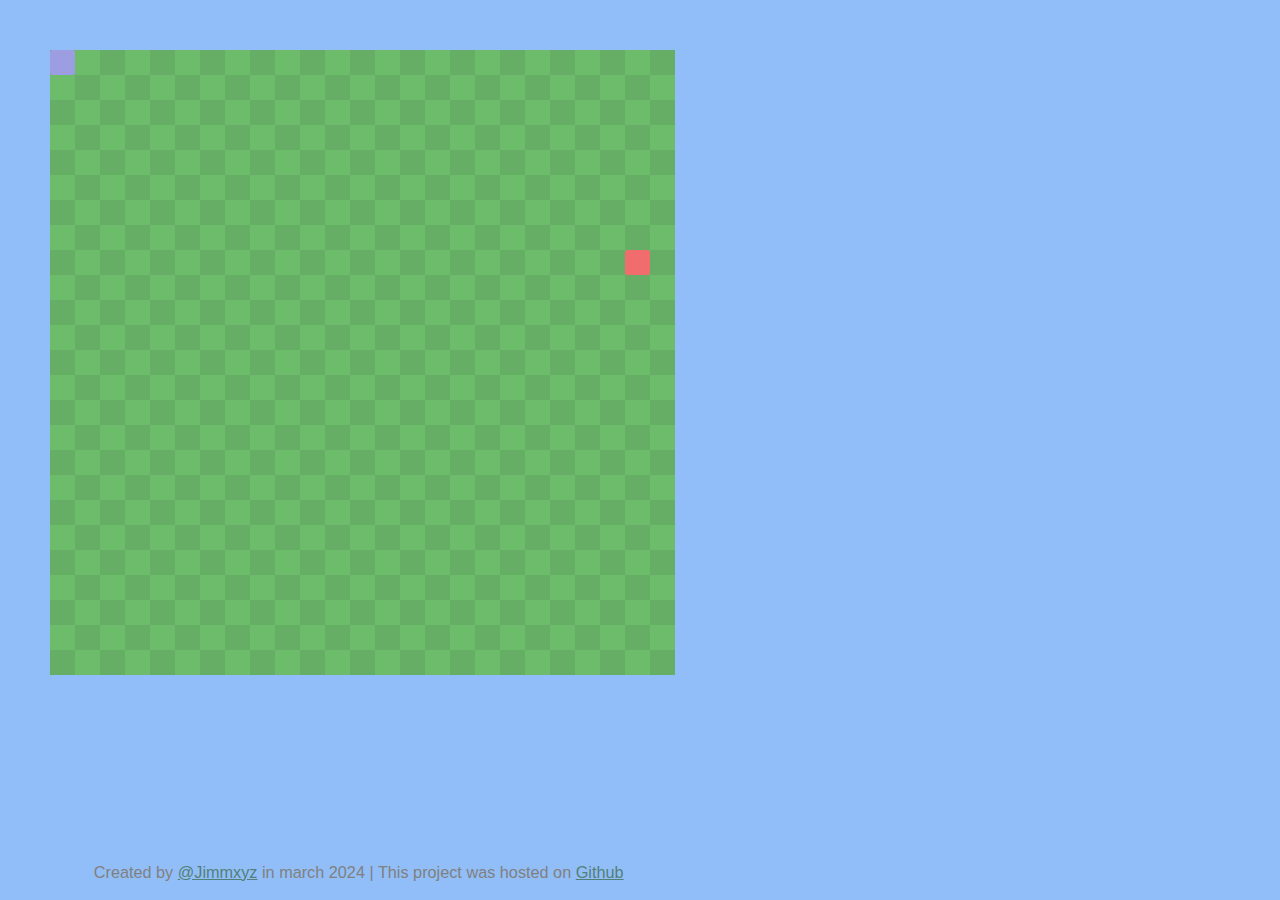
<file: index.html>
<!doctype html>
<html lang="en">
  <head>
    <script src="script.js" defer></script>
    <link href="grid.css" rel="stylesheet">
    <title>Snake</title>
    <meta charset="UTF-8"/>
    <link rel="icon" type="image/png" href="FaviconSnake.png">
    <meta name="viewport" content="width=device-width, initial-scale=0.5">
  </head>

  <body>
    <div id="timeContainer"></div>
    <div id="AppleCount"></div>
    <div>
      <div id="container">
        <div id="backgroundContainer"></div>
        <div id="head" class="snakeBody"></div>
        <div id="Apple" class="apple"></div>
      </div>
    </div>
    <div>
      <p id="Credit">Created by <a href="https://github.com/Jimmxyz">@Jimmxyz</a> in march 2024 | This project was hosted on <a href="https://github.com/Jimmxyz">Github</a></p>
    </div>


  </body>
</html>
</file>
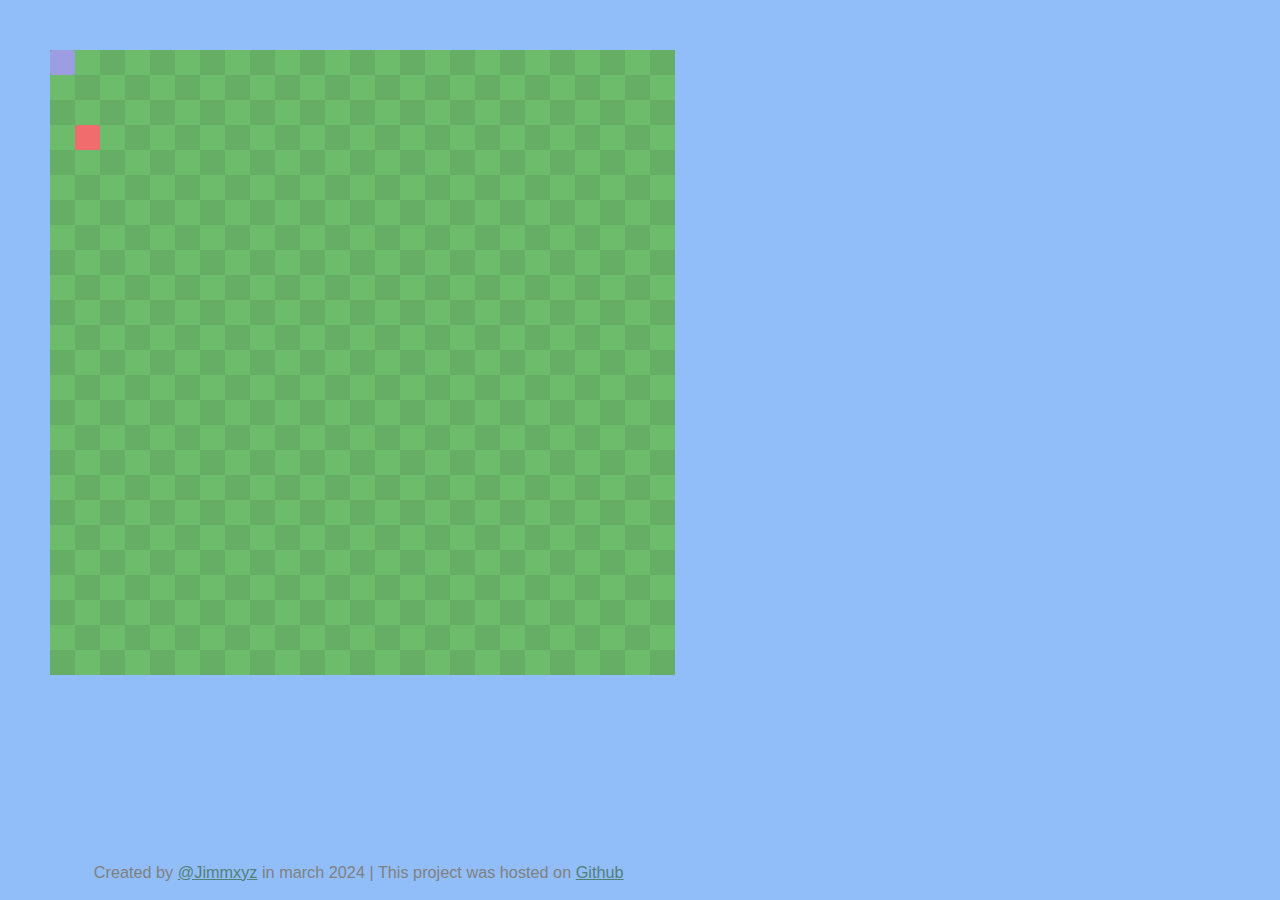
<file: main.html>
<!doctype html>
<html lang="en">
  <head>
    <script src="script.js" defer></script>
    <link href="grid.css" rel="stylesheet">
    <title>Snake Legacy</title>
  </head>

  <body>
    <div id="timeContainer"></div>
    <div id="AppleCount"></div>
    <div>
      <div id="container">
        <div id="backgroundContainer"></div>
        <div id="head" class="snakeBody"></div>
        <div id="Apple" class="apple"></div>
      </div>
    </div>
    <div>
      <p id="Credit">Created by <a href="https://github.com/Jimmxyz">@Jimmxyz</a> in march 2024 | This project was hosted on <a href="https://github.com/Jimmxyz">Github</a></p>
    </div>


  </body>
</html>
</file>
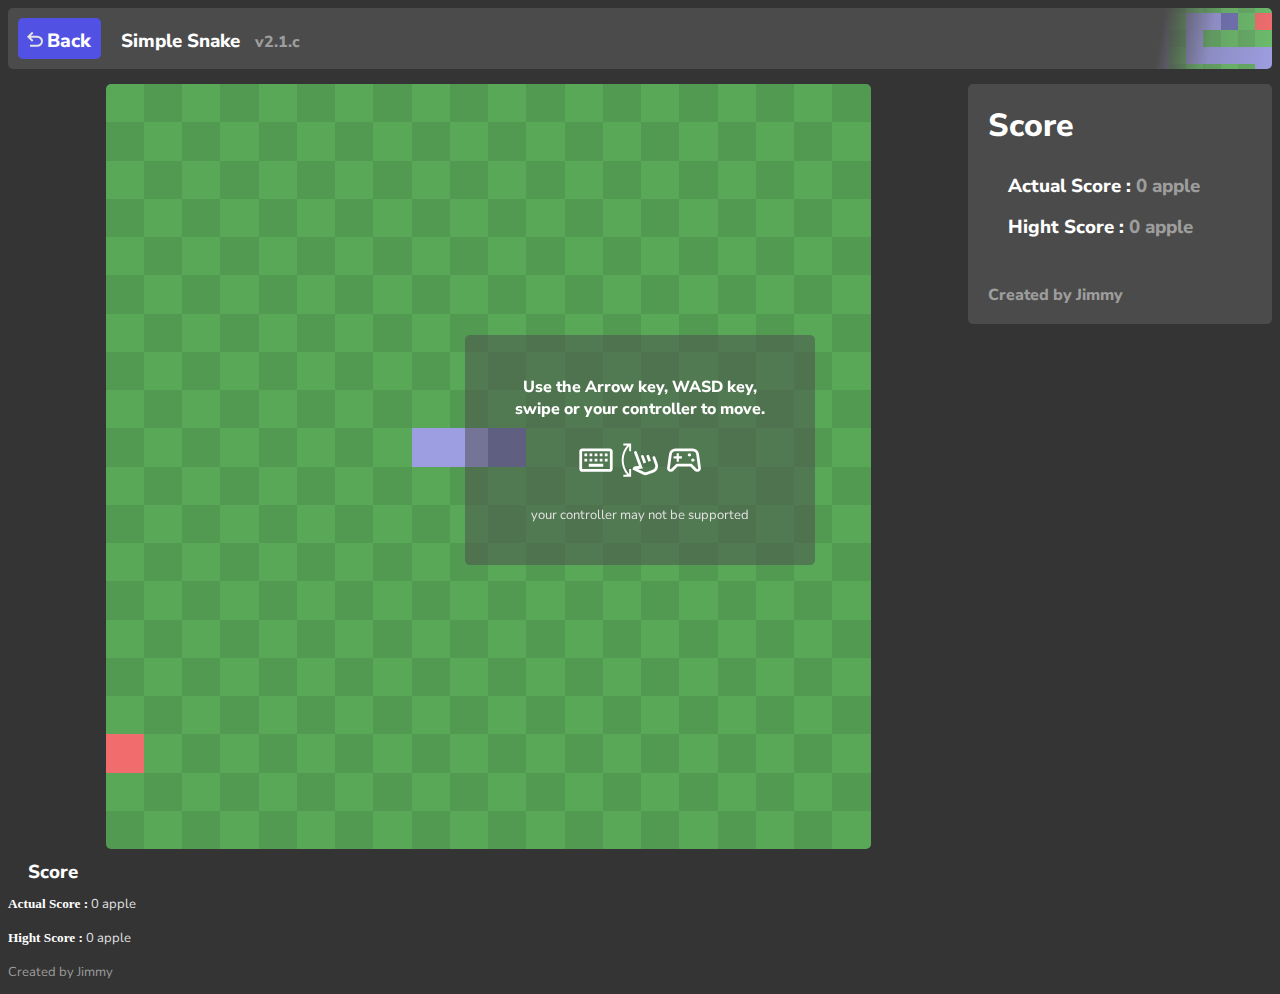
<file: game/game.html>
<!DOCTYPE html>
<html lang="en">
<head>
    <!-- meta -->
    <meta charset="UTF-8">
    <meta name="viewport" content="width=device-width, initial-scale=1.0">
    <!-- CSS Link -->
    <link rel="stylesheet" href="./style.css">
    <!-- JS Link -->
    <script src="./script.js" defer></script>
    <!-- Google Font Link -->
    <link href="https://fonts.googleapis.com/css2?family=Nunito+Sans:ital,opsz,wght@0,6..12,200..1000;1,6..12,200..1000&display=swap" rel="stylesheet">
    <!-- Other -->
     <link rel="icon" type="image/png" href="../FaviconSnake.png">
    <title>Simple Snake</title>
</head>
<body>
    <header>
        <button class="btn" onclick="backToHome()"><svg xmlns="http://www.w3.org/2000/svg" height="24px" viewBox="0 -1150 960 960" width="24px" fill="#e3e3e3"><path d="M280-200v-80h284q63 0 109.5-40T720-420q0-60-46.5-100T564-560H312l104 104-56 56-200-200 200-200 56 56-104 104h252q97 0 166.5 63T800-420q0 94-69.5 157T564-200H280Z"/></svg>Back</button>
        <h3>Simple Snake</h3>
        <p style="padding: 5px; margin-top: 8px;">v2.1.c</p>
    </header>
    <div id="main">
        <section id="game">
            <div id="game_screen">
                <div id="game_area">

                </div>
            </div>
            <div id="game_info">
                <h1>Score</h1>
                <h3>Actual Score : <p style="display: inline;" id="act">0 apple</p></h3>
                <h3>Hight Score : <p style="display: inline;" id="hig">0 apple</p></h3>
                <br>
                <p>Created by Jimmy</p>
            </div>
        </section>
        <div id="game_info_mobile">
            <h3>Score</h3>
            <h5 style="margin: 0px; padding: 0px; color: #ffffff;">Actual Score : <p style="display: inline; font-weight: 400; font-size: small; color: rgb(226, 226, 226);" id="act_mob">0 apple</h5></p>
            <h5 style="margin: 0px; padding: 0px; color :#ffffff;">Hight Score : <p style="display: inline; font-weight: 400; font-size: small; color: rgb(226, 226, 226);" id="hig_mob">0 apple</h5></p>
            <p style="font-weight: 400; font-size: small;">Created by Jimmy</p>
        </div>
    </div>
    <div id="tuto"><h4 style="margin-bottom: 0px;">Use the Arrow key, WASD key,<br>swipe or your controller to move.</h4>
            <div id="keyIcon">
                <svg xmlns="http://www.w3.org/2000/svg" height="40px" viewBox="0 -960 960 960" width="40px" fill="#FFFFFF"><path d="M146.67-200q-27 0-46.84-20.17Q80-240.33 80-266.67v-426.66q0-27 19.83-46.84Q119.67-760 146.67-760h666.66q27 0 46.84 19.83Q880-720.33 880-693.33v426.66q0 26.34-19.83 46.5Q840.33-200 813.33-200H146.67Zm0-66.67h666.66v-426.66H146.67v426.66Zm160-56.66h346.66V-390H306.67v66.67ZM202-446.67h66.67v-66.66H202v66.66Zm122.67 0h66.66v-66.66h-66.66v66.66Zm122 0h66.66v-66.66h-66.66v66.66Zm122.66 0H636v-66.66h-66.67v66.66Zm122 0H758v-66.66h-66.67v66.66ZM202-570h66.67v-66.67H202V-570Zm122.67 0h66.66v-66.67h-66.66V-570Zm122 0h66.66v-66.67h-66.66V-570Zm122.66 0H636v-66.67h-66.67V-570Zm122 0H758v-66.67h-66.67V-570ZM146.67-266.67v-426.66 426.66Z"/></svg>
                <svg xmlns="http://www.w3.org/2000/svg" height="40px" viewBox="0 -960 960 960" width="40px" fill="#FFFFFF"><path d="M80-80v-46.67h89q-61-76-95-165.66Q40-382 40-480q0-98 34-187.67 34-89.66 95-165.66H80V-880h186.67v186.67H220v-127.34q-62.67 72-98 158.67-35.33 86.67-35.33 182T122-298q35.33 86.67 98 158.67v-127.34h46.67V-80H80Zm570-46.33q-21 8-43.5 7.16-22.5-.83-43.17-11.16L298-253.67l10.67-30.66q6.66-19.34 22-31.5Q346-328 366.67-330l88.66-7L340-652.67q-5.33-13.33.67-25.16 6-11.84 19.33-17.17 13.33-5.33 25.5.67T403-675l145.33 398.33-118.66 10.34L592-190.67q8.33 3.67 17.67 3.84 9.33.16 17.66-2.5L785.67-247q36.33-13 52.66-48.17 16.34-35.16 3.34-71.5L782-529.33q-5.33-13.34.67-25.5 6-12.17 19.33-17.5 13.33-5.34 25.5.66t17.5 19.34l59 162.66q23 63-4.5 122.5t-90.5 82.5l-159 58.34Zm-85.33-274.34-56.67-157q-5.33-13.33.67-25.16 6-11.84 19.33-17.17 13.33-5.33 25.17.67 11.83 6 17.16 19.33l57 156.67-62.66 22.66ZM681-443l-43-119q-5.33-13.33.67-25.5T658-605q13.33-5.33 25.17.67 11.83 6 17.16 19.33L744-465.67 681-443Zm6.67 98.67Z"/></svg>
                <svg xmlns="http://www.w3.org/2000/svg" height="40px" viewBox="0 -960 960 960" width="40px" fill="#FFFFFF"><path d="M158.67-200q-42.34 0-66-28.83Q69-257.67 75.33-304.67l46-323.33q8.34-55.33 50.84-93.67Q214.67-760 270-760h420.67q55.33 0 97.83 38.33Q831-683.33 839.33-628l45.34 323.33q6.33 47-17.34 75.84-23.66 28.83-66 28.83-22.33 0-39-7.5-16.66-7.5-29-19.83L634-326.67H326l-99.33 99.34q-12.34 12.33-29 19.83-16.67 7.5-39 7.5ZM176-271.33l122-122h364l122 122q4 4 17.33 8 9.67 0 14.84-8.17 5.16-8.17 3.16-17.83L772.67-618q-4.67-33-28.34-54.17-23.66-21.16-53.66-21.16H269.33q-30 0-53.66 21.16Q192-651 187.33-618l-46.66 328.67q-2 9.66 3.16 17.83 5.17 8.17 14.84 8.17 5.33 0 17.33-8ZM693.33-440q16.34 0 28.17-11.83 11.83-11.84 11.83-28.17 0-16.33-11.83-28.17Q709.67-520 693.33-520q-16.33 0-28.16 11.83-11.84 11.84-11.84 28.17 0 16.33 11.84 28.17Q677-440 693.33-440ZM610-566.67q16.33 0 28.17-11.83Q650-590.33 650-606.67q0-16.33-11.83-28.16-11.84-11.84-28.17-11.84-16.33 0-28.17 11.84Q570-623 570-606.67q0 16.34 11.83 28.17 11.84 11.83 28.17 11.83ZM303.33-443.33h53.34v-73.34H430V-570h-73.33v-73.33h-53.34V-570H230v53.33h73.33v73.34ZM480-478.67Z"/></svg>
            </div>
    <p style="font-weight: 400; font-size: small; color: rgb(226, 226, 226); margin-bottom: 41.28px; margin-top: 21.28px;">your controller may not be supported</p></div>
</body>
</html>
</file>
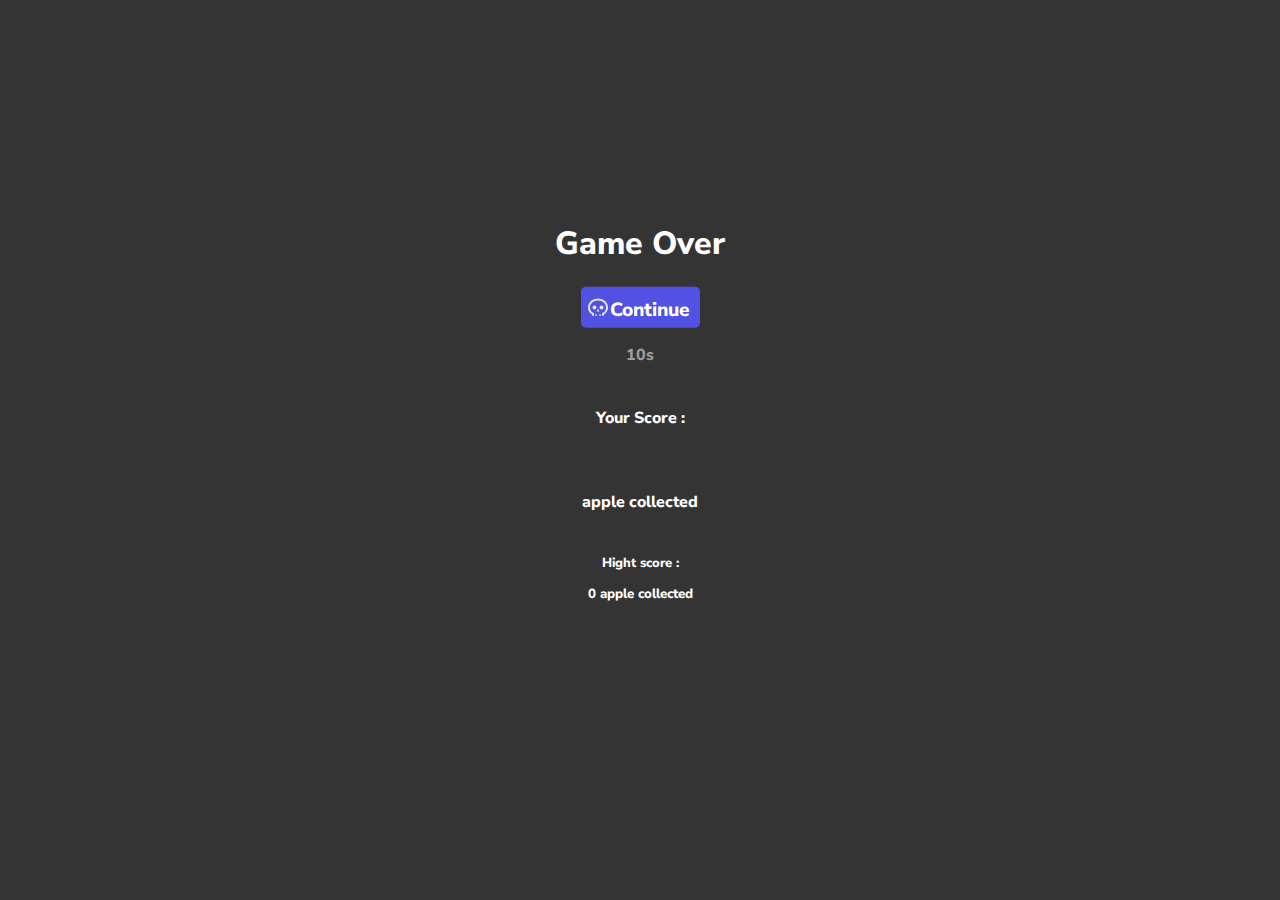
<file: game/gameOver.html>
<!DOCTYPE html>
<html lang="en">
<head>
    <meta charset="UTF-8">
    <meta name="viewport" content="width=device-width, initial-scale=1.0">
    <link rel="stylesheet" href="./style.css">
    <link rel="icon" type="image/png" href="FaviconSnake.png">
    <link href="https://fonts.googleapis.com/css2?family=Nunito+Sans:ital,opsz,wght@0,6..12,200..1000;1,6..12,200..1000&display=swap" rel="stylesheet">
    <title>Simple Snake</title>
</head>
<body>
    <script>
        function backToHome(){
            window.location.replace("../index.html");
        }
        function clearData(){
            if(confirm("Are you sure to delete your data ?\n\nThe following data will be erased :\n- High Score")){
                localStorage.clear()
                alert("Your data was succesfuly erased.")
            }
        }
        document.addEventListener('DOMContentLoaded', () => {
            document.getElementById('score').innerHTML = localStorage.getItem('SCORE')
            document.getElementById('higShow').innerHTML = localStorage.getItem('HIGH_SCORE') + " apple collected"
            let sec = 10
            setInterval(() => {
                document.getElementById('time').innerHTML = sec+"s"
                if(sec === 0 || sec < 0){
                    window.location.replace("../index.html");
                }
                sec--;
            }, 1000)
        })  
    </script>
    <div id="menu">
        <h1 style="margin-top: 21.44px;">Game Over</h1>
        <button class="btn" onclick="backToHome()"><svg xmlns="http://www.w3.org/2000/svg" height="24px" viewBox="0 -1150 960 960" width="24px" fill="#e3e3e3"><path d="M240-80v-170q-39-17-68.5-45.5t-50-64.5q-20.5-36-31-77T80-520q0-158 112-259t288-101q176 0 288 101t112 259q0 42-10.5 83t-31 77q-20.5 36-50 64.5T720-250v170H240Zm80-80h40v-80h80v80h80v-80h80v80h40v-142q38-9 67.5-30t50-50q20.5-29 31.5-64t11-74q0-125-88.5-202.5T480-800q-143 0-231.5 77.5T160-520q0 39 11 74t31.5 64q20.5 29 50.5 50t67 30v142Zm100-200h120l-60-120-60 120Zm-80-80q33 0 56.5-23.5T420-520q0-33-23.5-56.5T340-600q-33 0-56.5 23.5T260-520q0 33 23.5 56.5T340-440Zm280 0q33 0 56.5-23.5T700-520q0-33-23.5-56.5T620-600q-33 0-56.5 23.5T540-520q0 33 23.5 56.5T620-440ZM480-160Z"/></svg>Continue</button>
        <p id="time">10s</p>
        <div id="scoreShow">
            <h4>Your Score : <h1 id="score"></h1> <h4>apple collected</h4></h4>
        </div>
        <div id="highScoreShow"><p style="color: rgb(255, 255, 255); font-size: small;">Hight score : </p><p id="higShow" style="color: rgb(255, 255, 255); font-size: smaller;">20 apple collected</p></div>
    </div>
</body>
</html>
</file>
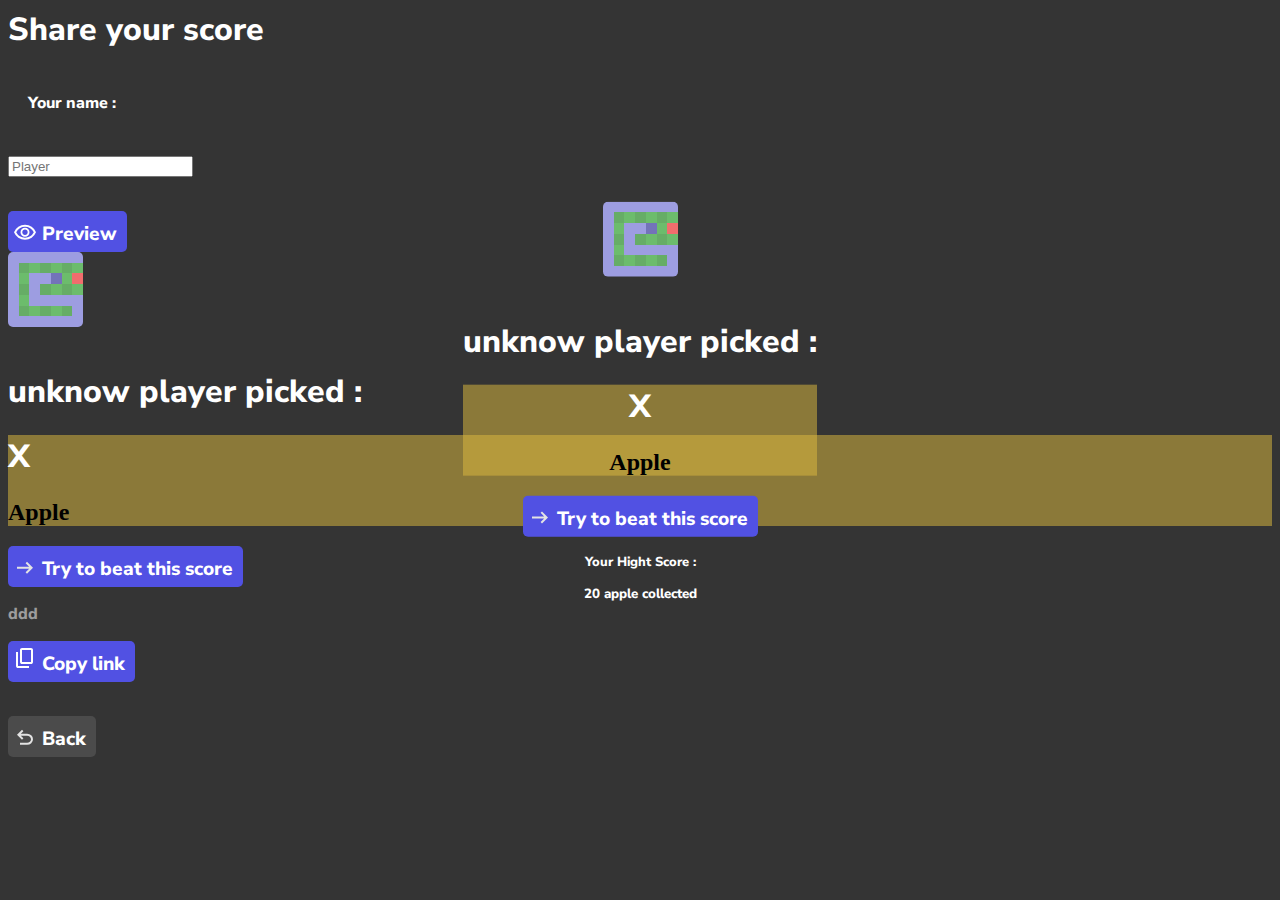
<file: share/share.html>
<!DOCTYPE html>
<html lang="en">
<head>
    <meta charset="UTF-8">
    <meta name="viewport" content="width=device-width, initial-scale=1.0">
    <link rel="stylesheet" href="../game/style.css">
    <link rel="icon" type="image/png" href="../FaviconSnake.png">
    <script src="./share.js" defer></script>
    <link href="https://fonts.googleapis.com/css2?family=Nunito+Sans:ital,opsz,wght@0,6..12,200..1000;1,6..12,200..1000&display=swap" rel="stylesheet">
    <title>Simple Snake | Share your score</title>
</head>
<body>
    <section id="setup">
        <div id="menuSetUp">
            <h1>Share your score</h1>
            <h4>Your name :</h4>
            <input id="nameArea" type="text" minlength="3" maxlength="20" id="name" placeholder="Player">
            <p id="errorText" style="color: rgb(241, 109, 109);"></p>
            <br>
            <div>
                <button class="btn" onclick="previewIT()" id="previewBTN"><svg xmlns="http://www.w3.org/2000/svg" height="24px" viewBox="0 -1150 960 960" width="24px" fill="#FFFFFF"><path d="M480-320q75 0 127.5-52.5T660-500q0-75-52.5-127.5T480-680q-75 0-127.5 52.5T300-500q0 75 52.5 127.5T480-320Zm0-72q-45 0-76.5-31.5T372-500q0-45 31.5-76.5T480-608q45 0 76.5 31.5T588-500q0 45-31.5 76.5T480-392Zm0 192q-146 0-266-81.5T40-500q54-137 174-218.5T480-800q146 0 266 81.5T920-500q-54 137-174 218.5T480-200Zm0-300Zm0 220q113 0 207.5-59.5T832-500q-50-101-144.5-160.5T480-720q-113 0-207.5 59.5T128-500q50 101 144.5 160.5T480-280Z"/></svg> Preview</button>
                <div id="preview">
                <img src="../FaviconSnake.png" style="image-rendering: pixelated; border-radius: 5px;" width="75" height="75">
                <br>
                <br>
                <p></p>
                <h1 style="margin-top: 21.44px;"><span id="playerNamePre">unknow player</span> picked :</h1>
                <div id="scoreShow" style="background-color: rgba(218, 184, 63, 0.527);">
                    <h2><h1 id="scorePre">X</h1> <h2>Apple</h2></h2>
                </div>
                <button class="btn"><svg xmlns="http://www.w3.org/2000/svg" height="24px" viewBox="0 -1150 960 960" width="24px" fill="#e3e3e3"><path d="m560-240-56-58 142-142H160v-80h486L504-662l56-58 240 240-240 240Z"/></svg> Try to beat this score</button>
                </div>
                <p id="link">ddd</p>
                <button class="btn" onclick="copy()" id="share"><svg xmlns="http://www.w3.org/2000/svg" height="24px" viewBox="0 -960 960 960" width="24px" fill="#FFFFFF"><path d="M360-240q-33 0-56.5-23.5T280-320v-480q0-33 23.5-56.5T360-880h360q33 0 56.5 23.5T800-800v480q0 33-23.5 56.5T720-240H360Zm0-80h360v-480H360v480ZM200-80q-33 0-56.5-23.5T120-160v-560h80v560h440v80H200Zm160-240v-480 480Z"/></svg> Copy link</button>
                <p></p>
                <br>
                <button class="btn" onclick="back()" id="back" style="background-color: rgb(75, 75, 75);"><svg xmlns="http://www.w3.org/2000/svg" height="24px" viewBox="0 -1150 960 960" width="24px" fill="#e3e3e3"><path d="M280-200v-80h284q63 0 109.5-40T720-420q0-60-46.5-100T564-560H312l104 104-56 56-200-200 200-200 56 56-104 104h252q97 0 166.5 63T800-420q0 94-69.5 157T564-200H280Z"/></svg> Back</button>
            </div>
        </div>
    </section>
    <section id="show">
        <div id="menu">
            <img src="../FaviconSnake.png" style="image-rendering: pixelated; border-radius: 5px;" width="75" height="75">
            <br>
            <br>
            <p></p>
            <h1 style="margin-top: 21.44px;"><span id="playerName">unknow player</span> picked :</h1>
            <div id="scoreShow" style="background-color: rgba(218, 184, 63, 0.527);">
                <h2><h1 id="score">X</h1> <h2>Apple</h2></h2>
            </div>
            <button class="btn" onclick="tryIT()"><svg xmlns="http://www.w3.org/2000/svg" height="24px" viewBox="0 -1150 960 960" width="24px" fill="#e3e3e3"><path d="m560-240-56-58 142-142H160v-80h486L504-662l56-58 240 240-240 240Z"/></svg> Try to beat this score</button>
            <p></p>
            <div id="highScoreShow"><p style="color: rgb(255, 255, 255); font-size: small;">Your Hight Score : </p><p id="higShow" style="color: rgb(255, 255, 255); font-size: smaller;">20 apple collected</p></div>
        </div>
    </section>
</body>
</html>
</file>
<file: grid.css>
body{
    margin:0px;
    background-color: rgb(145, 190, 249);
}
#container {
    margin-top: 40px;
    margin-left: 40px;
    width: 500px;
    height: 500px;
    background-color: rgb(108, 188, 108);
}
#head{
    background-color: rgb(115, 115, 185) !important;
}
.snakeBody{
    position: absolute;
    width: 20px;
    height: 20px;
    border-radius: 10%;
    background-color: rgb(157, 157, 225);
}
.apple{
    position: absolute;
    width: 20px;
    height: 20px;
    border-radius: 10%;
    background-color: rgb(241, 109, 109);
}
#Scored{
    margin: 0px;
    background-color: rgb(141, 177, 81);
    width: 500px;
    height: 50px;
}
.backgroundsSquare{
    position: absolute;
    width: 20px;
    height: 20px;
    background-color: rgb(102, 173, 102);
}
#Credit{
    position: absolute;
    margin-top: 150px;
    margin-left: 75px;
    color: gray;
    font-family: Helvetica ;
    font-size: small;
}
a:link{
    color: #528078;
}
a:visited{
    color: #528078;
}
.timeSpeedrunShow{
    position: absolute;
    text-align: left;
    margin-top: 500px;
    margin-left: 40px;
    font-family: "IBM Plex Sans", sans-serif;
    font-weight: 500;
    font-style: normal;
    font-size:normal;
    color: rgb(89, 120, 163)
}
.AppleCountShow{
    position: absolute;
    text-align: left;
    margin-top: 520px;
    margin-left: 40px;
    font-family: "IBM Plex Sans", sans-serif;
    font-weight: 500;
    font-style: normal;
    font-size:normal;
    color: rgb(89, 120, 163)
}
@media only screen and (max-width: 300px) {
    body {
        zoom: 0.75;
        -moz-transform: scale(0.25); /* Firefox */
    }
}
@media only screen and (min-width: 301px) and (max-width: 400px) {
    body {
        zoom: 1;
        -moz-transform: scale(1); /* Firefox */
    }
}
@media only screen and (min-width: 401px) {
    body {
        zoom: 1.25;
        -moz-transform: scale(1.25); /* Firefox */
    }
}
</file>
<file: game/style.css>
body{
    background-color: rgb(52, 52, 52);
}
h1{
    color: rgb(255, 255, 255);
    margin-top: 0px;
    font-family: "Nunito Sans", serif;
    font-optical-sizing: auto;
    font-weight: 800;
    font-style: normal;
    font-variation-settings:
      "wdth" 100,
      "YTLC" 500;
}
h3{
    color: rgb(255, 255, 255);
    font-family: "Nunito Sans", serif;
    font-optical-sizing: auto;
    font-weight: 800;
    font-style: normal;
    font-variation-settings:
      "wdth" 100,
      "YTLC" 500;
      padding: 5px;
      margin: 5px;
      margin-left: 15px;
}
h4{
    color: rgb(255, 255, 255);
    font-family: "Nunito Sans", serif;
    font-optical-sizing: auto;
    font-weight: 800;
    font-style: normal;
    font-variation-settings:
      "wdth" 100,
      "YTLC" 500;
    padding: 20px;
}
p{
    color: rgb(157, 157, 157);
    font-family: "Nunito Sans", serif;
    font-optical-sizing: auto;
    font-weight: 800;
    font-style: normal;
    font-variation-settings:
      "wdth" 100,
      "YTLC" 500;
}
a:visited{
    color: rgb(157, 157, 157);
}
a{
    color: rgb(157, 157, 157);
}
a:hover{
    color: rgb(109, 109, 225);
}
#menu{
    position: absolute;
    top: 50%;
    left: 50%;
    transform: translate(-50%, -60%);
    text-align: center;
    align-content: center;
}
header{
    padding: 10px;
    border-radius: 5px;
    display: flex;
    flex-direction: row;
    height: 41px;
    background-image:
        linear-gradient(280deg, 
            transparent 0%, 
            rgba(75, 75, 75, 0.2) 50%,
            rgba(75, 75, 75, 0.4) 60%,
            rgba(75, 75, 75, 0.6) 70%,
            rgba(75, 75, 75, 0.8) 80%,
            rgba(75, 75, 75, 1.0) 90%
        ),
        url('../FaviconSnake.png');    background-color: rgb(75, 75, 75);
    background-size: 120px;
    image-rendering: pixelated;
    background-position: right;
    background-repeat: no-repeat;
    transition: ease 0.2s;
}
header:hover{
    background-size: 200px;
    transition: ease 0.2s;
}
.btn{
    background-color: rgb(81, 81, 227);
    border: 0px;
    border-radius: 5px;
    padding: 5px;
    padding-right: 10px;
    color: rgb(255, 255, 255);
    font-family: "Nunito Sans", serif;
    font-optical-sizing: auto;
    font-weight: 800;
    font-style: normal;
    font-size: larger;
    font-variation-settings:
      "wdth" 100,
      "YTLC" 500;
    transition: transform 0.3s ease, box-shadow 0.3s ease;
}
.btn:hover {
    transform: scale(1.1);
    box-shadow: 0 5px 15px rgba(0, 0, 0, 0.2);
}
#credit{
    position: fixed;
    bottom: 0;
    width: 100%;
    padding: 10px;
    text-align: center;
}
@media (min-width: 850px) and (max-width: 1035px) {
    #credit{
        font-size: small;
        font-weight: 600;
    }
}
@media (min-width: 700px) and (max-width: 850px) {
    #credit{
        font-size: x-small;
        font-weight: 500;
    }
}
@media (max-width: 700px) {
    #credit{
        font-size: xx-small;
        font-weight: 400;
    }
}
/* Game CSS : */
#game{
    display: flex;
    flex-direction: row;
    margin-top: 15px;
}
#game_screen{
    flex: 3;
    display: flex;
    flex-direction: row;
    justify-content: center;
}
#game_info{
    flex: 1;
    background-color: rgb(75, 75, 75);
    border-radius: 5px;
    padding: 20px;
    height: 200px;
}
#game_area{
    display: flex;
    flex-direction: row;
    justify-content: center;
    width: 75vw;
    max-height: 85vh;
    aspect-ratio: 1 / 1;
}
.col{
    display: flex;
    flex-direction: column;
    height: 100%;
    margin: 0px;
    padding: 0px;
}
.Dcell{
    height: 5%;
    aspect-ratio: 1 / 1;
    background-color: rgb(88, 168, 88);
}
.Lcell{
    height: 5%;
    aspect-ratio: 1 / 1;
    background-color: rgb(82, 153, 82);
}
#COL0CELL19{
    border-bottom-left-radius: 5px;
}
#COL0CELL0{
    border-top-left-radius: 5px;
}
#COL19CELL19{
    border-bottom-right-radius: 5px;
}
#COL19CELL0{
    border-top-right-radius: 5px;
}
#tuto{
    text-align: center;
    background-color: rgba(75, 75, 75,0.5);
    width: 350px;
    border-radius: 5px;
    position: fixed;
    top: 50%;
    left: 50%;
    transform: translate(-50%, -50%);
}
</file>
